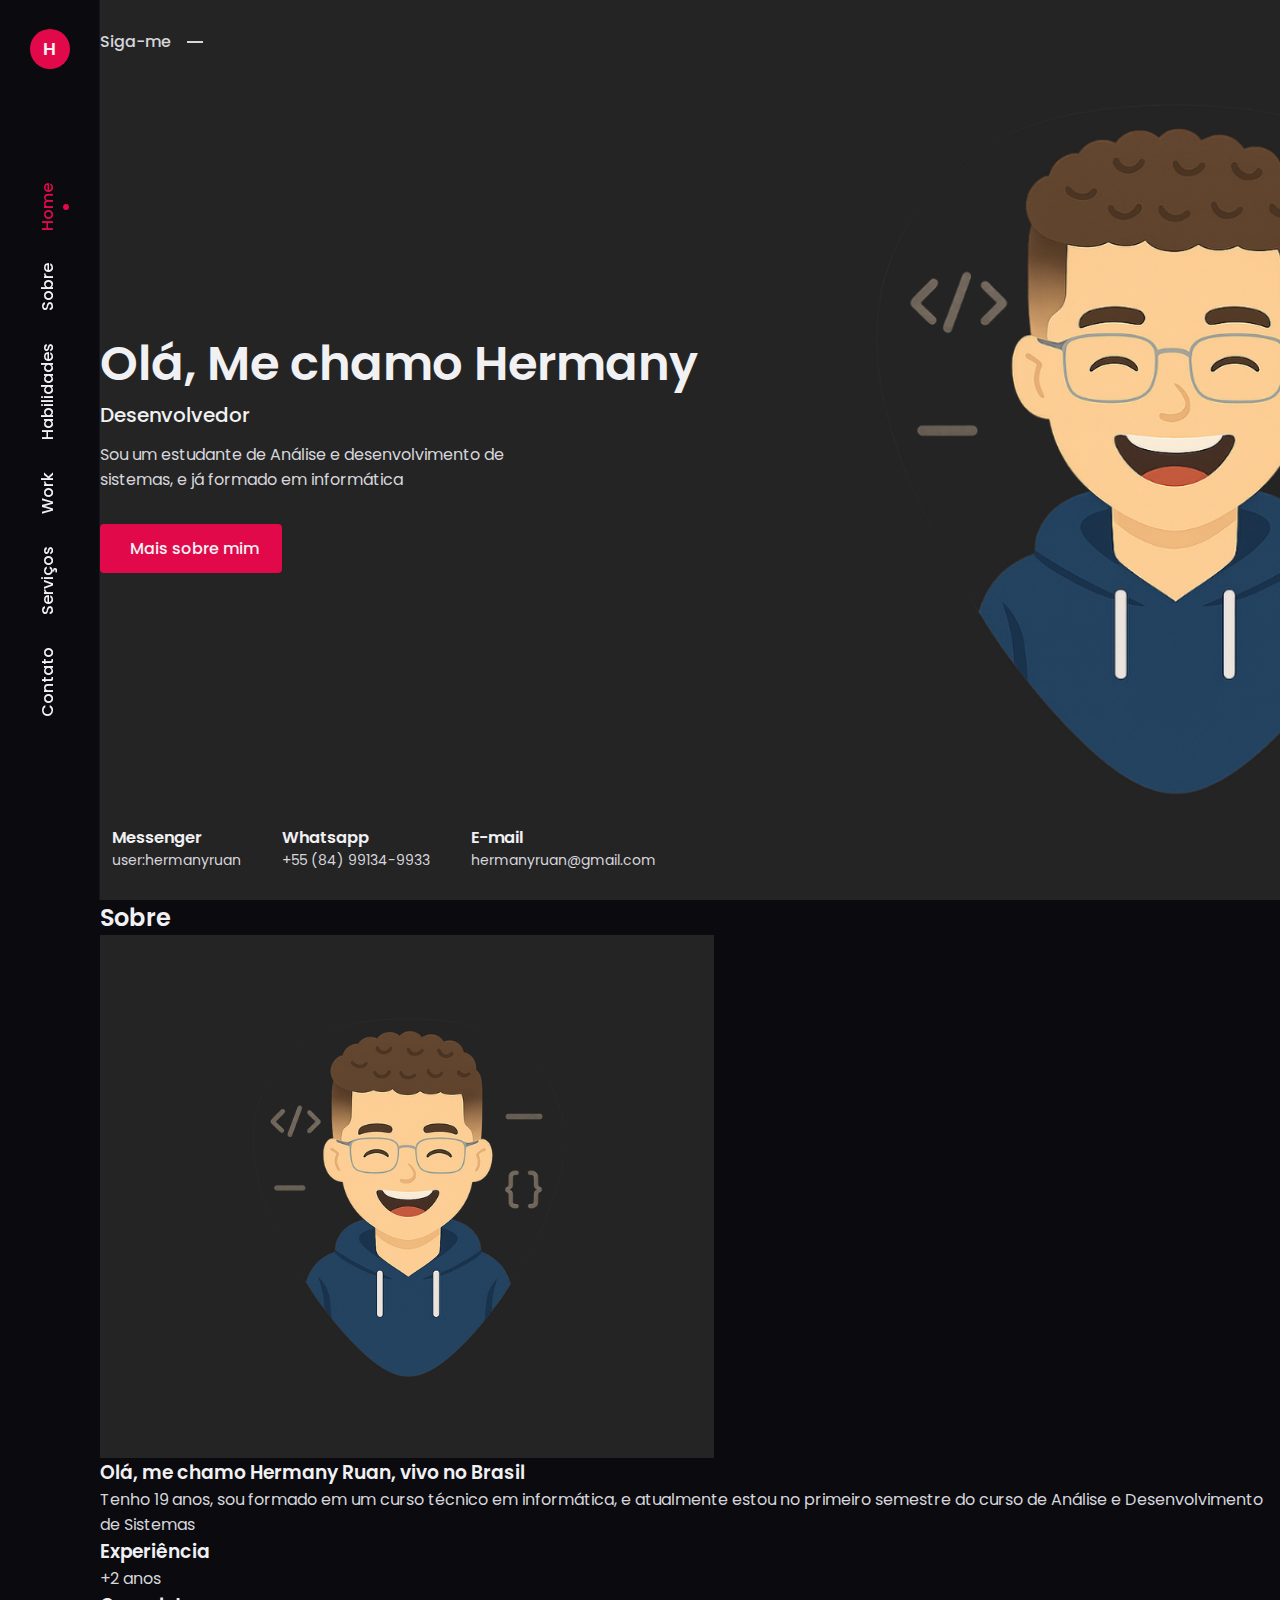
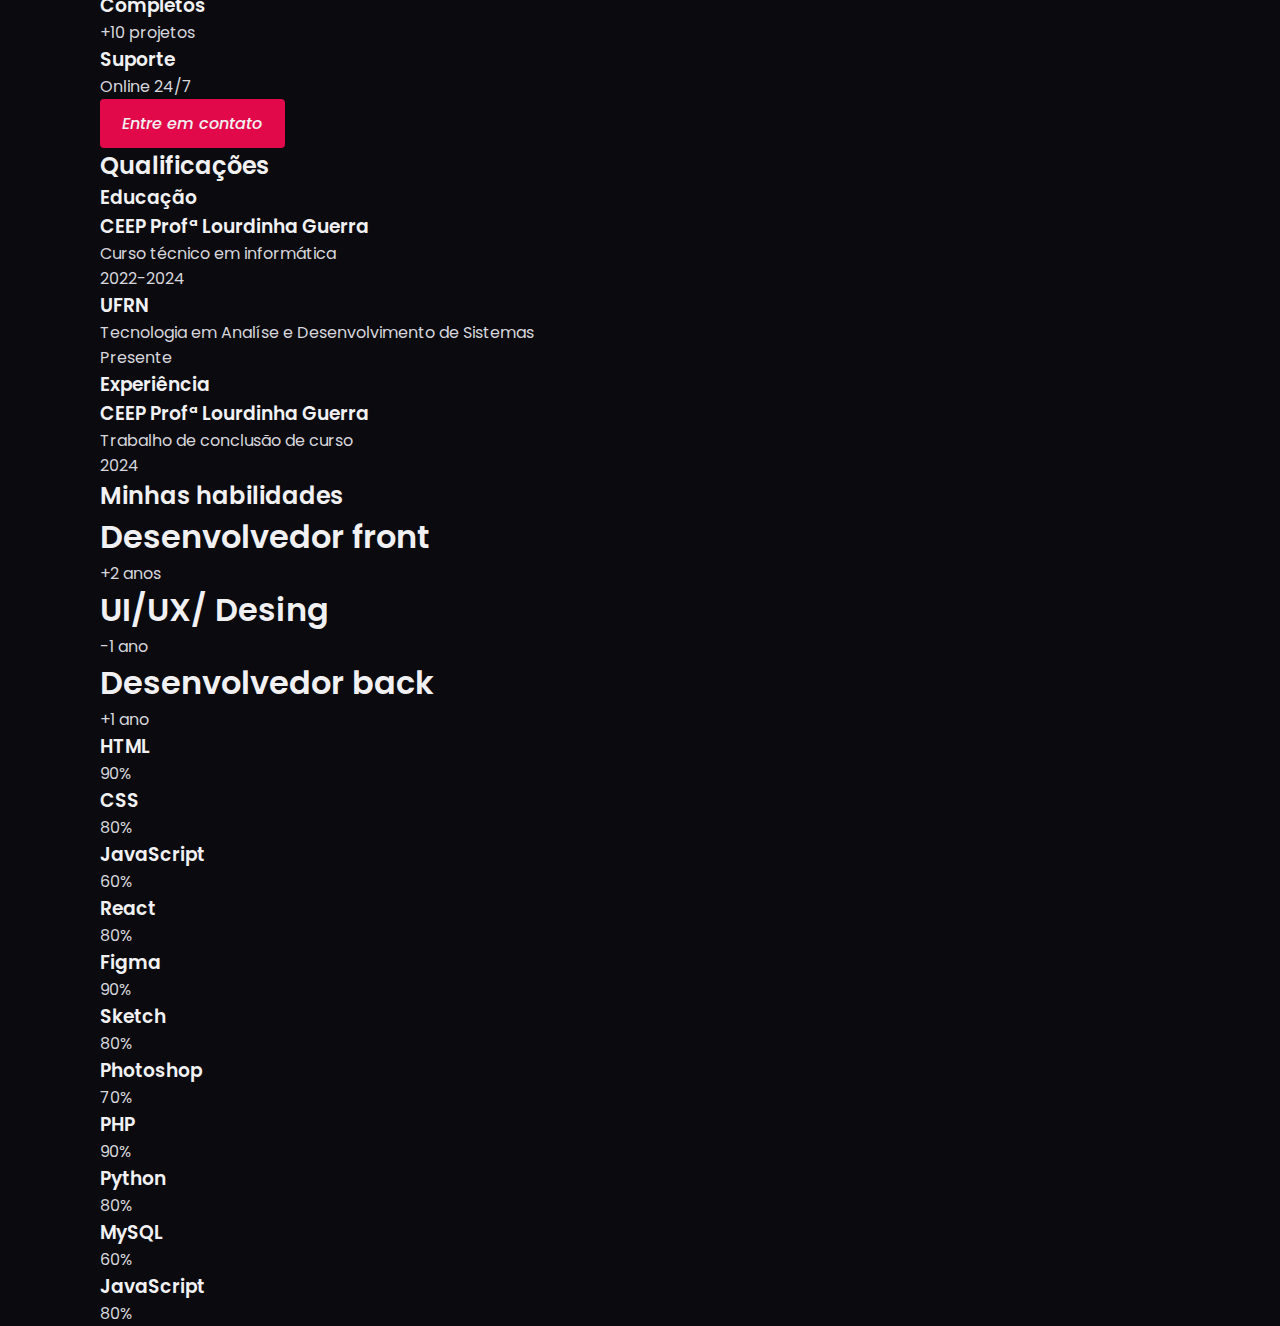
<file: index.html>
<!DOCTYPE html>
<html lang="pt-br">
<head>
    <meta charset="UTF-8">
    <meta name="viewport" content="width=device-width, initial-scale=1.0">
    <title>Portifolio</title>

    <link rel="stylesheet" href="assets/css/style.css">
    
    <link rel="stylesheet" href="https://unicons.iconscout.com/release/v4.0.8/css/line.css">

</head>
<body>
    <aside class="sidebar" id="sidebar">
        <nav class="nav">
            <div class="nav_logo">
                <a href="index.html" class="nav_logo-text">H</a>
            </div>

            <div class="nav_menu">
                <div class="menu">
                    <ul class="nav_list">
                        <li class="nav_item">
                            <a href="#home" class="nav_link active-link">Home</a>
                        </li>
                        <li class="nav_item">
                            <a href="#sobre" class="nav_link">Sobre</a>
                        </li>
                        <li class="nav_item">
                            <a href="#habilidades" class="nav_link">Habilidades</a>
                        </li>
                        <li class="nav_item">
                            <a href="#work" class="nav_link">Work</a>
                        </li>
                        <li class="nav_item">
                            <a href="#servicos" class="nav_link">Serviços</a>
                        </li>
                        <li class="nav_item">
                            <a href="#contato" class="nav_link">Contato</a>
                        </li>
                    </ul>
                </div>
            </div>

            <div class="btn_share">
                <i class="uil uil-share social_share"></i>
            </div>
        </nav>
    </aside>

    <main class="main">
        <section class="home" id="home">
            <div class="home_container container grid">
                <div class="home_social">
                    <span class="home_social-follow">Siga-me</span>
                    <div class="home_social-links">
                        <a href="https://www.facebook.com/" target="_blank" class="home_social-link">
                            <i class="uil uil-facebook"></i>
                        </a>
                        <a href="https://www.instagram.com/" target="_blank" class="home_social-link">
                            <i class="uil uil-instagram"></i>
                        </a>
                        <a href="https://www.github.com/" target="_blank" class="home_social-link">
                            <i class="uil uil-github"></i>
                        </a>
                    </div>
                </div>
            
                <img class="home_img" src="../assets/img/avatar.png" alt="">
            
                <div class="home_data">
                    <h1 class="home_title">Olá, Me chamo Hermany</h1>
                    <h3 class="home_subtitle">Desenvolvedor</h3>
                    <p class="home_desc">Sou um estudante de Análise e desenvolvimento de sistemas, e já formado em informática</p>
                    <a href="#sobre" class="button">
                        <i class="uil uil-user button_icon"></i>
                        Mais sobre mim
                    </a>
                </div>
            
                <div class="my_info">
                    <div class="info_item">
                        <i class="uil uil-facebook-messenger info-icon"></i>
                        <div>
                            <h3 class="info-title">Messenger</h3>
                            <span class="info_subtitle">user:hermanyruan</span>
                        </div>
                    </div>
            
                    <div class="info_item">
                        <i class="uil uil-whatsapp info-icon"></i>
                        <div>
                            <h3 class="info-title">Whatsapp</h3>
                            <span class="info_subtitle">+55 (84) 99134-9933 </span>
                        </div>
                    </div>
            
                    <div class="info_item">
                        <i class="uil uil-envelope info-icon"></i>
                        <div>
                            <h3 class="info-title">E-mail</h3>
                            <span class="info_subtitle">hermanyruan@gmail.com</span>
                        </div>
                    </div>
                </div> <!-- fecha .my_info -->
            </div> <!-- fecha .home_container -->
            

        </section>

        <section class="sobre section" id="sobre">
            <h2 data-heading="My Intro" class="section_title">Sobre</h2>

            <div class="sobre_container container grid">
                <img src="assets/img/sobre.png" alt="" class="sobre_img">

                <div class="sobre_data">
                    <h3 class="sobre_heading">Olá, me chamo Hermany Ruan, vivo no Brasil</h3>
                    <p class="sobre_desc">Tenho 19 anos, sou formado em um curso técnico em informática, 
                        e atualmente estou no primeiro semestre do curso de Análise e Desenvolvimento de Sistemas
                    </p>
                    <div class="sobre_info grid">
                        
                        <div class="sobre_box">
                            <i class="uil uil-award-alt sobre_icon"></i>
                            <h3 class="sobre_title">Experiência</h3>
                            <span class="sobre_subtitle">+2 anos</span>
                        </div>

                        <div class="sobre_box">
                            <i class="uil uil-suitcase-alt sobre_icon"></i>
                            <h3 class="sobre_title">Completos</h3>
                            <span class="sobre_subtitle">+10 projetos</span>
                        </div>

                        <div class="sobre_box">
                            <i class="uil uil-headphones-alt sobre_icon"></i>
                            <h3 class="sobre_title">Suporte</h3>
                            <span class="sobre_subtitle">Online 24/7</span>
                        </div>

                    </div>

                    <a href="#contato" class="button">
                        <i class="uil uil-navigator"> Entre em contato</i>
                    </a>

                </div>
            </div>
        </section>

        <section class="qualification section">
            <h2 data-heading="Minha jornada" class="section_title">Qualificações</h2>

            <div class="qualification_container container grid">
                <div class="educacao">
                        <h3 class="qualification_title">
                            <i class="uil uil-graduation-cap"></i> Educação
                        </h3>

                    <div class="timeline">
                        <div class="timeline_item">
                            <div class="circle_dot"></div>
                            <h3 class="timeline_title">CEEP Profª Lourdinha Guerra</h3>
                            <p class="timeline_text">Curso técnico em informática</p>
                            <span class="timeline_date"> <i class="uil uil-calendar-alt"></i>
                                2022-2024
                            </span>
                        </div>

                        <div class="timeline_item">
                            <div class="circle_dot"></div>
                            <h3 class="timeline_title">UFRN</h3>
                            <p class="timeline_text">Tecnologia em Analíse e Desenvolvimento de Sistemas</p>
                            <span class="timeline_date"> <i class="uil uil-calendar-alt"></i>
                                Presente
                            </span>
                        </div>

                        
                    </div>
                </div>

                <div class="experiencia">
                        <h3 class="qualification_title">
                        <i class="uil uil-suitcase-alt"></i> Experiência
                        </h3>

                    <div class="timeline">
                        <div class="timeline_item">
                            <div class="circle_dot"></div>
                            <h3 class="timeline_title">CEEP Profª Lourdinha Guerra</h3>
                            <p class="timeline_text">Trabalho de conclusão de curso</p>
                            <span class="timeline_date"> <i class="uil uil-calendar-alt"></i>
                                2024
                            </span>
                        </div>

                        

                        
                    </div>
                </div>
            </div>
        </section>

        <section class="skills section" id="skills">
            <h2 data-heading="Minhas habilidades" class="section_title">Minhas habilidades</h2>

            <div class="skills_container container grid">
                <div class="skills_tabs">
                    <div class="skills_header skills_active" data-target="frontend">
                        <i class="uil-brackets-curly skills_icon"></i>

                        <div>
                            <h1 class="skills_title">Desenvolvedor front</h1>
                            <span class="skills_subtitle">+2 anos</span>
                        </div>
                        <i class="uil uil-angle-down skills_arrow"></i>
                    </div>

                    <div class="skills_header" data-target="design">
                        <i class="uil uil-swatchbook skills_icon"></i>

                        <div>
                            <h1 class="skills_title">UI/UX/ Desing</h1>
                            <span class="skills_subtitle">-1 ano</span>
                        </div>
                        <i class="uil uil-angle-down skills_arrow"></i>
                    </div>


                    <div class="skills_header" data-target="backend">
                        <i class="uil uil-server-network skills_icon"></i>

                        <div>
                            <h1 class="skills_title">Desenvolvedor back</h1>
                            <span class="skills_subtitle">+1 ano</span>
                        </div>
                        <i class="uil uil-angle-down skills_arrow"></i>
                    </div>

                </div>

                <div class="skills_content">
                    <div class="skills_group skills_active" data-content id="frontend">
                        <div class="skills_list grid">
                            <div class="skills_data">
                                <div class="skills_title">
                                    <h3 class="skills_name">HTML</h3>
                                    <span class="skills_number">90%</span>
                                </div>

                                <div class="skills_bar">
                                    <span class="skills_percent" style="width: 90%;"></span>
                                </div>
                            </div>

                            <div class="skills_data">
                                <div class="skills_title">
                                    <h3 class="skills_name">CSS</h3>
                                    <span class="skills_number">80%</span>
                                </div>

                                <div class="skills_bar">
                                    <span class="skills_percent" style="width: 80%;"></span>
                                </div>
                            </div>

                            <div class="skills_data">
                                <div class="skills_title">
                                    <h3 class="skills_name">JavaScript</h3>
                                    <span class="skills_number">60%</span>
                                </div>

                                <div class="skills_bar">
                                    <span class="skills_percent" style="width: 60%;"></span>
                                </div>
                            </div>

                            <div class="skills_data">
                                <div class="skills_title">
                                    <h3 class="skills_name">React</h3>
                                    <span class="skills_number">80%</span>
                                </div>

                                <div class="skills_bar">
                                    <span class="skills_percent" style="width: 80%;"></span>
                                </div>
                            </div>

                        </div>
                    </div>

                    <div class="skills_group"  data-content id="design">
                        <div class="skills_list grid">
                            <div class="skills_data">
                                <div class="skills_title">
                                    <h3 class="skills_name">Figma</h3>
                                    <span class="skills_number">90%</span>
                                </div>

                                <div class="skills_bar">
                                    <span class="skills_percent" style="width: 90%;"></span>
                                </div>
                            </div>

                            <div class="skills_data">
                                <div class="skills_title">
                                    <h3 class="skills_name">Sketch</h3>
                                    <span class="skills_number">80%</span>
                                </div>

                                <div class="skills_bar">
                                    <span class="skills_percent" style="width: 80%;"></span>
                                </div>
                            </div>

                            <div class="skills_data">
                                <div class="skills_title">
                                    <h3 class="skills_name">Photoshop</h3>
                                    <span class="skills_number">70%</span>
                                </div>

                                <div class="skills_bar">
                                    <span class="skills_percent" style="width: 70%;"></span>
                                </div>
                            </div>

                        </div>
                    </div>

                    <div class="skills_group" data-content id="backend">
                        <div class="skills_list grid">
                            <div class="skills_data">
                                <div class="skills_title">
                                    <h3 class="skills_name">PHP</h3>
                                    <span class="skills_number">90%</span>
                                </div>

                                <div class="skills_bar">
                                    <span class="skills_percent" style="width: 90%;"></span>
                                </div>
                            </div>

                            <div class="skills_data">
                                <div class="skills_title">
                                    <h3 class="skills_name">Python</h3>
                                    <span class="skills_number">80%</span>
                                </div>

                                <div class="skills_bar">
                                    <span class="skills_percent" style="width: 80%;"></span>
                                </div>
                            </div>

                            <div class="skills_data">
                                <div class="skills_title">
                                    <h3 class="skills_name">MySQL</h3>
                                    <span class="skills_number">60%</span>
                                </div>

                                <div class="skills_bar">
                                    <span class="skills_percent" style="width: 60%;"></span>
                                </div>
                            </div>

                            <div class="skills_data">
                                <div class="skills_title">
                                    <h3 class="skills_name">JavaScript</h3>
                                    <span class="skills_number">80%</span>
                                </div>

                                <div class="skills_bar">
                                    <span class="skills_percent" style="width: 80%;"></span>
                                </div>
                            </div>

                        </div>
                    </div>

                </div>
            </div>
        </section>
    </main>

    <script src="assets/js/main.js"></script>
</body>
</html>
</file>
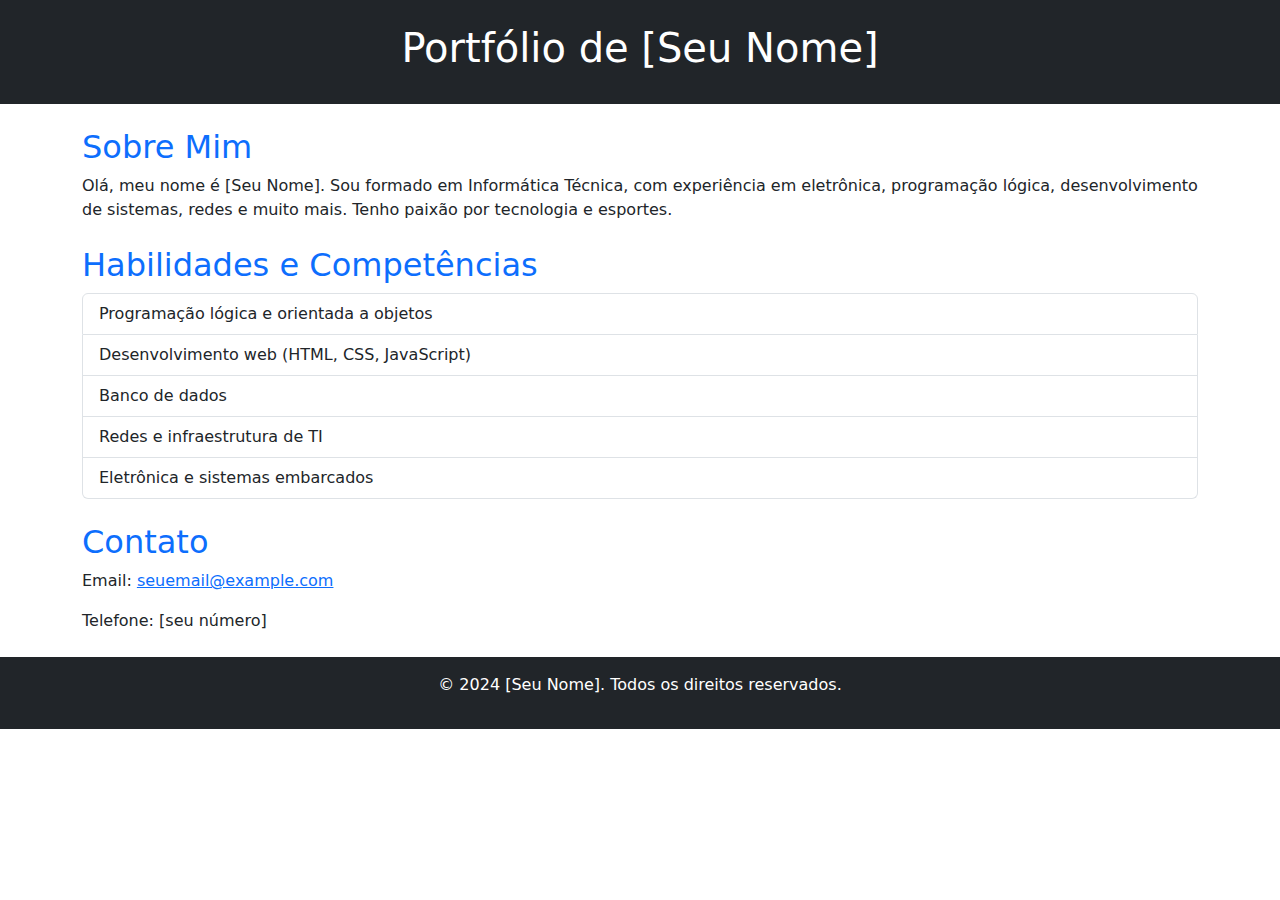
<file: tentativas/index33.html>
<!DOCTYPE html>
<html lang="pt-BR">
<head>
    <meta charset="UTF-8">
    <meta name="viewport" content="width=device-width, initial-scale=1.0">
    <title>Portfólio Pessoal</title>
    <!-- Bootstrap CSS -->
    <link href="https://cdn.jsdelivr.net/npm/bootstrap@5.3.0-alpha3/dist/css/bootstrap.min.css" rel="stylesheet">
</head>
<body>
    <header class="bg-dark text-white text-center py-4">
        <h1>Portfólio de [Seu Nome]</h1>
    </header>
    <main class="container my-4">
        <section id="sobre" class="mb-4">
            <h2 class="text-primary">Sobre Mim</h2>
            <p>Olá, meu nome é [Seu Nome]. Sou formado em Informática Técnica, com experiência em eletrônica, programação lógica, desenvolvimento de sistemas, redes e muito mais. Tenho paixão por tecnologia e esportes.</p>
        </section>

        <section id="habilidades" class="mb-4">
            <h2 class="text-primary">Habilidades e Competências</h2>
            <ul class="list-group">
                <li class="list-group-item">Programação lógica e orientada a objetos</li>
                <li class="list-group-item">Desenvolvimento web (HTML, CSS, JavaScript)</li>
                <li class="list-group-item">Banco de dados</li>
                <li class="list-group-item">Redes e infraestrutura de TI</li>
                <li class="list-group-item">Eletrônica e sistemas embarcados</li>
            </ul>
        </section>

        <section id="contato" class="mb-4">
            <h2 class="text-primary">Contato</h2>
            <p>Email: <a href="mailto:seuemail@example.com">seuemail@example.com</a></p>
            <p>Telefone: [seu número]</p>
        </section>
    </main>
    <footer class="bg-dark text-white text-center py-3">
        <p>&copy; 2024 [Seu Nome]. Todos os direitos reservados.</p>
    </footer>

    <!-- Bootstrap JS -->
    <script src="https://cdn.jsdelivr.net/npm/bootstrap@5.3.0-alpha3/dist/js/bootstrap.bundle.min.js"></script>
</body>
</html>
</file>
<file: assets/css/style.css>
@import url('https://fonts.googleapis.com/css2?family=Poppins:wght@300;400;500;600&display=swap');

:root {
    --hue-color: 242;

    --skin-color: hsl(342, 92%, 46%);
    --title-color: hsl(var(--hue-color), 8%, 95%);
    --text-color: hsl(var(--hue-color), 8%, 85%);
    --body-color: hsl(var(--hue-color), 19%, 5%);
    --box-color: hsl(var(--hue-color), 14%, 10%);
    --scroll-bar-color: hsl(var(--hue-color), 12%, 38%);
    --scroll-thumb-color: hsl(var(--hue-color), 12%, 26%);

    --body-font: 'Poppins', sans-serif;

    --biggest-font-size: 3rem;
    --h1-font-size: 2.25rem;
    --h2-font-size: 1.5rem;
    --h3-font-size: 1.25rem;
    --normal-font-size: 1rem;
    --small-font-size: .875rem;
    --smaller-font-size: .813rem;

    --font-medium: 500;
    --font-bold: 600;

    --mb-0-25: .25rem;
    --mb-0-5: .5rem;
    --mb-0-75: .75rem;
    --mb-1: 1rem;
    --mb-1-5: 1.5rem;
    --mb-2: 2rem;
    --mb-2-5: 2.5rem;
    --mb-3: 3rem;

    --z-fixed: 10;
    --z-modal: 100;
}

@media screen and (max-width: 1024px) {
    :root {
        --biggest-font-size: 2rem;
        --h1-font-size: 1.5rem;
        --h2-font-size: 1.25rem;
        --h3-font-size: 1.125rem;
        --normal-font-size: .938rem;
        --small-font-size: .813rem;
        --smaller-font-size: .75rem;
    }
}

*{
    margin: 0;
    padding: 0;
    box-sizing: border-box;
}

html{
    scroll-behavior: smooth;
}

body,
button,
input{
    font-family: var(--body-font);
    font-size: var(--normal-font-size);
}

body{
    background-color: var(--body-color);
    color: var(--text-color);
}

h1,h2,h3{
    color: var(--title-color);
    font-weight: var(--font-bold);
}

ul{
    list-style: none;
}

a{
    text-decoration: none;
}

img{
    max-width: 100%;
    height: auto;
}

button{
    cursor: pointer;
}

button,
input{
    border: none;
    outline: none;
}

.container{
    max-width: 1250px;
    margin-left: auto;
    margin-right: auto;
}

.grid{
    display: grid;
}

/*=====================================SIDEBAR=========================================================*/
.sidebar{
    position: fixed;
    width: 100px;
    height: 100vh;
    background-color: var(--body-color);
    border-right: 1px solid var(--box-color);
}

.nav_logo{
    position: absolute;
    left: 0;
    right: 0;
    top: 1.8rem;
    width: 40px;
    height: 40px;
    border-radius: 50%;
    background-color: var(--skin-color);
    text-align: center;
    margin: auto;
}

.nav_logo-text{
    font-size: 1.125rem;
    color: var(--title-color);
    font-weight: var(--font-bold);
    line-height: 40px;
}

.nav_menu{
    position: fixed;
    transform: rotate(-90deg) translateX(-100%);
    transform-origin: left top;
    width: 100vh;
}

.menu{
    display: flex;
}

.nav_list{
    display: flex;
    flex-direction: row-reverse;
    margin: -2px auto 0 auto;
}

.nav_link{
    float: right;
    height: 100%;
    line-height: 100px;
    padding: 0 1rem;
    color: var(--title-color);
    font-weight: var(--font-medium);
    position: relative;
    transition: .4s;
}

.btn_share{
    position: absolute;
    bottom: 1.8rem;
    left: 0;
    right: 0;
    text-align: center;
}

.social_share{
    font-size: 1.5rem;
}

.nav_link.active-link, .nav_link:hover{
    color: var(--skin-color);
}

.nav_link.active-link::after, .nav_link:hover:after{
    position: absolute;
    content: '';
    width: 6px;
    height: 6px;
    background-color: var(--skin-color);
    border-radius: 50%;
    bottom: 1.8rem;
    left: 0;
    right: 0;
    margin: auto;
}

/*=====================================MAIN=========================================================*/

.main{
    margin-left: 100px;
}

/*=====================================HOME=========================================================*/
.home{
    background: url(../img/fundo-preto.png);
    background-size: cover;
    background-position: center center;
    height: 100vh;
}

.home_container{
    position: relative;
    height: 100%;
    align-items: center;
}

.home_social{
    position: absolute;
    top: 1.8rem;
    left: 0;
    display: flex;
    align-items: center;
    column-gap: 3.5rem;
}

.home_social-follow{
    font-weight: var(--font-medium);
    position: relative;
}

.home_social-follow::after{
    content: '';
    position: absolute;
    width: 1rem;
    height: 2px;
    background-color: var(--text-color);
    right: -45%;
    top: 50%;
}

.home_social-links{
    display: inline-flex;
    column-gap: 1rem;
}

.home_social-link{
    font-size: 1.08rem;
    color: var(--text-color);
    transition: .4s;
}

.home_social-link:hover{
    transform: translateY(.25rem);
}

.home_img{
    display: none;
}

.home_title{
    font-size: var(--biggest-font-size);
}

.home_subtitle{
    font-size: var(--h3-font-size);
    font-weight: var(--font-medium);
    margin-bottom: var(--mb-0-75);
}

.home_desc{
    max-width: 450px;
    margin-bottom: var(--mb-2);
}

.my_info{
    display: flex;
    column-gap: 1.8rem;
    position: absolute;
    left: 0;
    bottom: 1.8rem;
}

.info_item{
    display: flex;
    align-items: center;
}

.info_item,
.info_subtitle{
    font-size: var(--small-font-size);
}

.info_title{
    font-weight: var(--font-medium);
}

.info-icon{
    font-size: 1.8rem;
    color: var(--skin-color);
    margin-right: var(--mb-0-75);
}

/*========== BUTTONS ==========*/
.button{
    display: inline-flex;
    align-items: center;
    column-gap: .5rem;
    background-color: var(--skin-color);
    color: var(--title-color);
    padding: .75rem 1.4rem;
    border-radius: .25rem;
    font-weight: var(--font-medium);
    position: relative;
    z-index: 1;
}

.button::after{
    position: absolute;
    content: '';
    left: 0;
    top: 0;
    width: 100%;
    height: 100%;
    background-color: #343a40;
    z-index: -1;
    transform-origin: center;
    transform: scale(0);
    border-radius: .25rem;
    transition: .3s;
}

.button:hover::after{
    transform: scale(1);
}

.button_icon{
    font-size: 1.25rem;
}

/*========== BREAKPOINTS ==========*/
/* For Large Devices */
@media screen and (max-width: 1408px) {}

@media screen and (max-width: 1216px) {}

@media screen and (max-width: 1024px) {}

/* For Medium Devices */
@media screen and (max-width: 768px) {}

@media screen and (max-width: 576px) {}

/* For Small Devices */
@media screen and (max-width: 350px) {}
</file>
